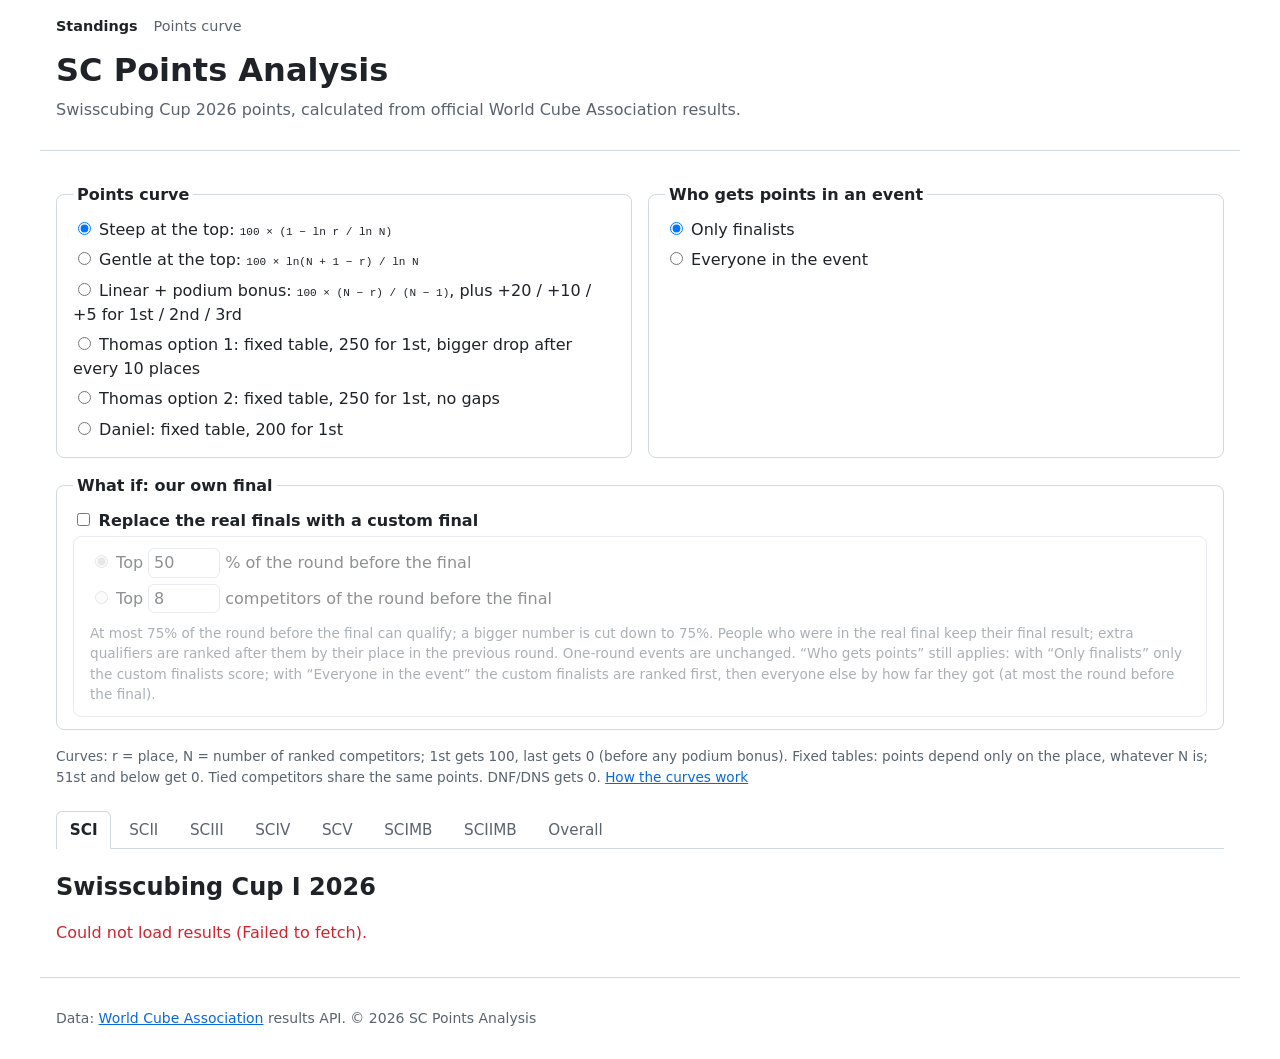
<file: index.html>
<!DOCTYPE html>
<html lang="en">
<head>
  <meta charset="UTF-8">
  <meta name="viewport" content="width=device-width, initial-scale=1.0">
  <title>SC Points Analysis</title>
  <!-- Bump ?v= on every CSS/JS link (both pages) when you change those files, so browsers fetch the new version. -->
  <link rel="stylesheet" href="css/style.css?v=11">
</head>
<body>
  <header>
    <nav class="site-nav" aria-label="Pages">
      <a href="index.html" aria-current="page">Standings</a>
      <a href="curve.html">Points curve</a>
    </nav>
    <h1>SC Points Analysis</h1>
    <p class="subtitle">Swisscubing Cup 2026 points, calculated from official World Cube Association results.</p>
  </header>

  <main id="app">
    <form id="options" class="options">
      <fieldset>
        <legend>Points curve</legend>
        <label>
          <input type="radio" name="formula" value="steep" checked>
          Steep at the top: <code>100 × (1 − ln r / ln N)</code>
        </label>
        <label>
          <input type="radio" name="formula" value="gentle">
          Gentle at the top: <code>100 × ln(N + 1 − r) / ln N</code>
        </label>
        <label>
          <input type="radio" name="formula" value="linearPodium">
          Linear + podium bonus: <code>100 × (N − r) / (N − 1)</code>, plus +20 / +10 / +5 for 1st / 2nd / 3rd
        </label>
        <label>
          <input type="radio" name="formula" value="thomas1">
          Thomas option 1: fixed table, 250 for 1st, bigger drop after every 10 places
        </label>
        <label>
          <input type="radio" name="formula" value="thomas2">
          Thomas option 2: fixed table, 250 for 1st, no gaps
        </label>
        <label>
          <input type="radio" name="formula" value="daniel">
          Daniel: fixed table, 200 for 1st
        </label>
      </fieldset>
      <fieldset>
        <legend>Who gets points in an event</legend>
        <label>
          <input type="radio" name="scope" value="finalists" checked>
          Only finalists
        </label>
        <label>
          <input type="radio" name="scope" value="everyone">
          Everyone in the event
        </label>
      </fieldset>
      <fieldset class="what-if">
        <legend>What if: our own final</legend>
        <label class="what-if-toggle">
          <input type="checkbox" name="whatIf" id="what-if-on">
          Replace the real finals with a custom final
        </label>
        <fieldset id="what-if-body" class="what-if-body" disabled>
          <label>
            <input type="radio" name="whatIfMode" value="percent" checked>
            Top <input type="number" name="whatIfPercent" min="1" max="75" step="1" value="50" aria-label="Percentage"> %
            of the round before the final
          </label>
          <label>
            <input type="radio" name="whatIfMode" value="count">
            Top <input type="number" name="whatIfCount" min="1" step="1" value="8" aria-label="Number of competitors">
            competitors of the round before the final
          </label>
          <p class="hint">At most 75% of the round before the final can qualify; a bigger number is cut down to 75%.
            People who were in the real final keep their final result; extra qualifiers are ranked after them by their
            place in the previous round. One-round events are unchanged. “Who gets points” still applies: with
            “Only finalists” only the custom finalists score; with “Everyone in the event” the custom finalists are
            ranked first, then everyone else by how far they got (at most the round before the final).</p>
        </fieldset>
      </fieldset>
      <p class="hint">Curves: r = place, N = number of ranked competitors; 1st gets 100, last gets 0 (before any podium bonus).
        Fixed tables: points depend only on the place, whatever N is; 51st and below get 0.
        Tied competitors share the same points. DNF/DNS gets 0.
        <a href="curve.html">How the curves work</a></p>
    </form>

    <div id="tabs" class="tabs" role="tablist"></div>
    <p id="status" class="status">Loading results…</p>
    <section id="panel" class="panel" role="tabpanel"></section>
  </main>

  <footer>
    <p>Data: <a href="https://www.worldcubeassociation.org/">World Cube Association</a> results API.
      &copy; <span id="year"></span> SC Points Analysis</p>
  </footer>

  <script src="js/points.js?v=11" defer></script>
  <script src="js/main.js?v=11" defer></script>
</body>
</html>
</file>
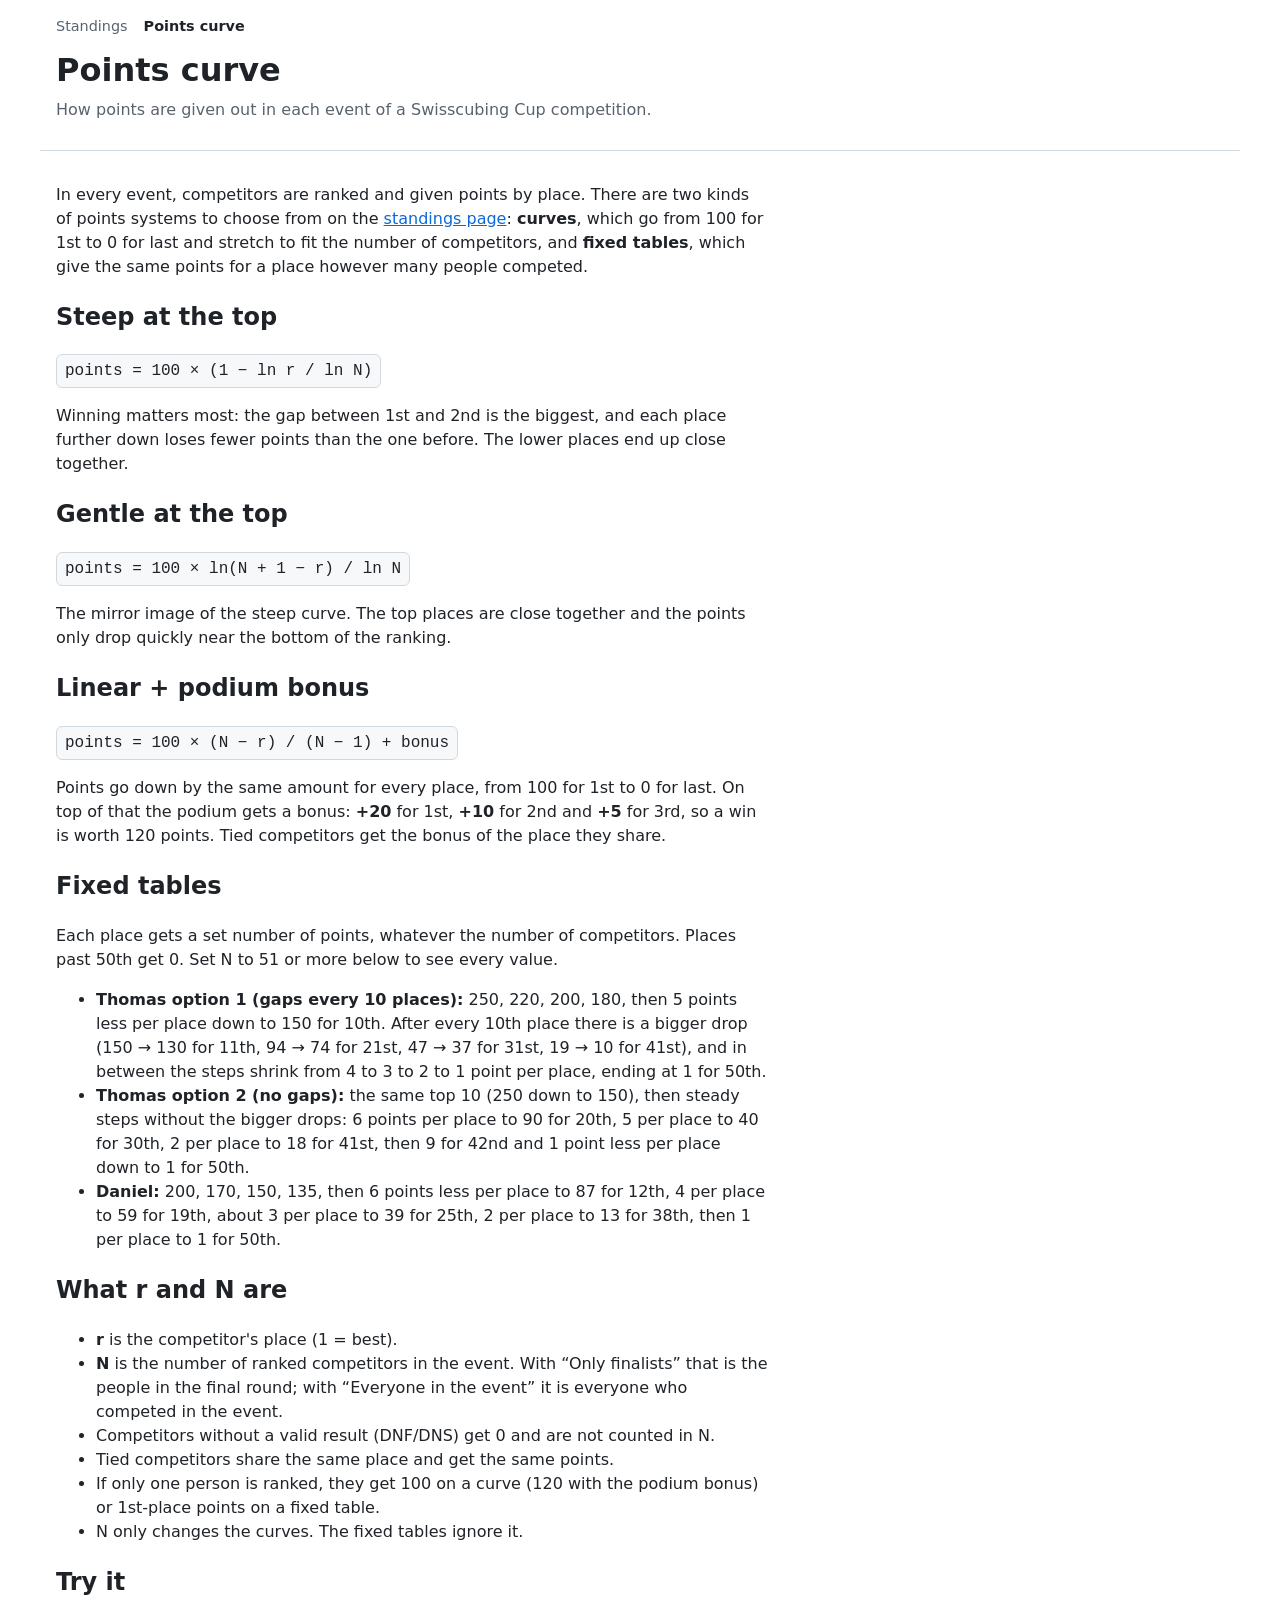
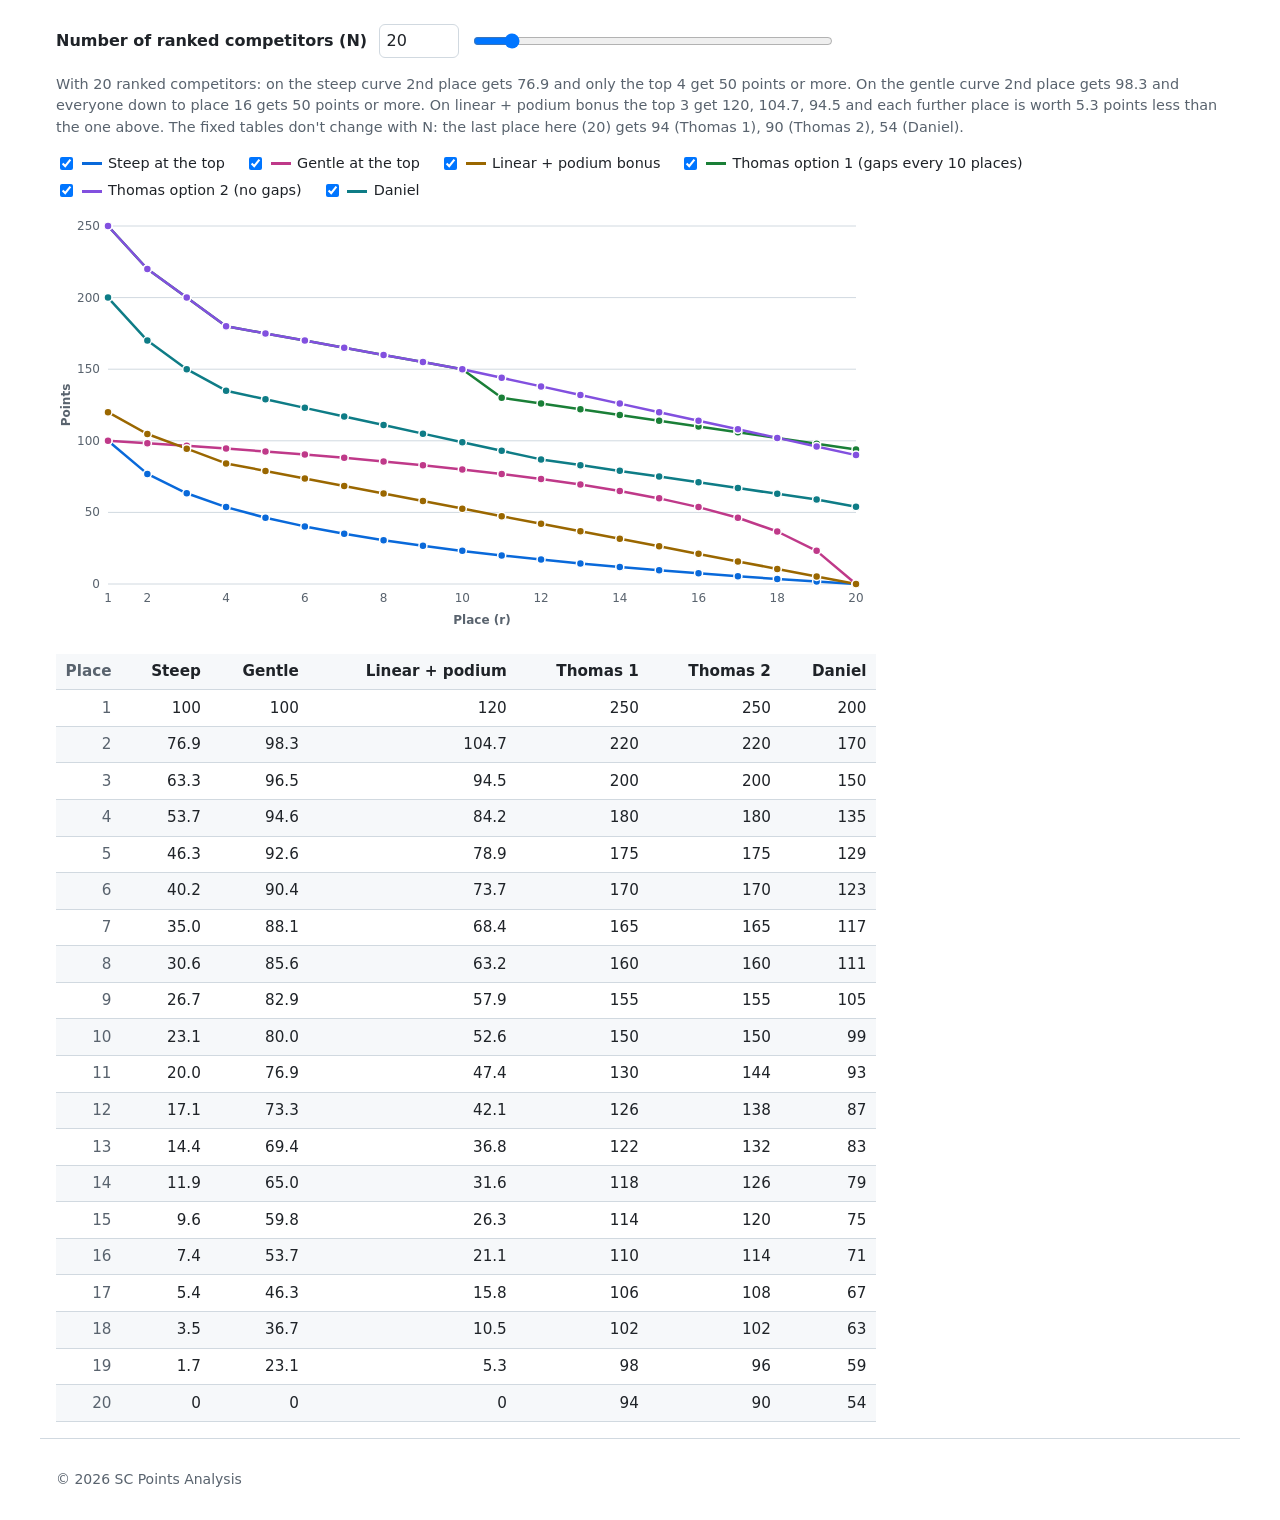
<file: curve.html>
<!DOCTYPE html>
<html lang="en">
<head>
  <meta charset="UTF-8">
  <meta name="viewport" content="width=device-width, initial-scale=1.0">
  <title>Points Curve</title>
  <!-- Bump ?v= on every CSS/JS link (both pages) when you change those files, so browsers fetch the new version. -->
  <link rel="stylesheet" href="css/style.css?v=11">
</head>
<body>
  <header>
    <nav class="site-nav" aria-label="Pages">
      <a href="index.html">Standings</a>
      <a href="curve.html" aria-current="page">Points curve</a>
    </nav>
    <h1>Points curve</h1>
    <p class="subtitle">How points are given out in each event of a Swisscubing Cup competition.</p>
  </header>

  <main>
    <section class="prose">
      <p>In every event, competitors are ranked and given points by place. There are two kinds of points
        systems to choose from on the <a href="index.html">standings page</a>: <strong>curves</strong>, which go
        from 100 for 1st to 0 for last and stretch to fit the number of competitors, and <strong>fixed
        tables</strong>, which give the same points for a place however many people competed.</p>

      <h2>Steep at the top</h2>
      <p><span class="formula">points = 100 × (1 − ln r / ln N)</span></p>
      <p>Winning matters most: the gap between 1st and 2nd is the biggest, and each place further down
        loses fewer points than the one before. The lower places end up close together.</p>

      <h2>Gentle at the top</h2>
      <p><span class="formula">points = 100 × ln(N + 1 − r) / ln N</span></p>
      <p>The mirror image of the steep curve. The top places are close together and the points only drop
        quickly near the bottom of the ranking.</p>

      <h2>Linear + podium bonus</h2>
      <p><span class="formula">points = 100 × (N − r) / (N − 1) + bonus</span></p>
      <p>Points go down by the same amount for every place, from 100 for 1st to 0 for last. On top of that the
        podium gets a bonus: <strong>+20</strong> for 1st, <strong>+10</strong> for 2nd and <strong>+5</strong>
        for 3rd, so a win is worth 120 points. Tied competitors get the bonus of the place they share.</p>

      <h2>Fixed tables</h2>
      <p>Each place gets a set number of points, whatever the number of competitors. Places past 50th get 0.
        Set N to 51 or more below to see every value.</p>
      <ul>
        <li><strong>Thomas option 1 (gaps every 10 places):</strong> 250, 220, 200, 180, then 5 points less per
          place down to 150 for 10th. After every 10th place there is a bigger drop (150 → 130 for 11th,
          94 → 74 for 21st, 47 → 37 for 31st, 19 → 10 for 41st), and in between the steps shrink from 4 to 3 to
          2 to 1 point per place, ending at 1 for 50th.</li>
        <li><strong>Thomas option 2 (no gaps):</strong> the same top 10 (250 down to 150), then steady steps
          without the bigger drops: 6 points per place to 90 for 20th, 5 per place to 40 for 30th, 2 per place to
          18 for 41st, then 9 for 42nd and 1 point less per place down to 1 for 50th.</li>
        <li><strong>Daniel:</strong> 200, 170, 150, 135, then 6 points less per place to 87 for 12th, 4 per place
          to 59 for 19th, about 3 per place to 39 for 25th, 2 per place to 13 for 38th, then 1 per place to 1 for
          50th.</li>
      </ul>

      <h2>What r and N are</h2>
      <ul>
        <li><strong>r</strong> is the competitor's place (1 = best).</li>
        <li><strong>N</strong> is the number of ranked competitors in the event. With “Only finalists” that is
          the people in the final round; with “Everyone in the event” it is everyone who competed in the event.</li>
        <li>Competitors without a valid result (DNF/DNS) get 0 and are not counted in N.</li>
        <li>Tied competitors share the same place and get the same points.</li>
        <li>If only one person is ranked, they get 100 on a curve (120 with the podium bonus) or 1st-place
          points on a fixed table.</li>
        <li>N only changes the curves. The fixed tables ignore it.</li>
      </ul>
    </section>

    <section>
      <h2>Try it</h2>
      <div class="n-control">
        <label for="n-number">Number of ranked competitors (N)</label>
        <input id="n-number" type="number" min="2" max="200" step="1" value="20">
        <input id="n-range" type="range" min="2" max="200" step="1" value="20" aria-label="Number of ranked competitors (slider)">
      </div>
      <p id="summary" class="meta"></p>

      <fieldset id="chart-legend" class="chart-legend">
        <legend class="visually-hidden">Curves shown in the chart</legend>
      </fieldset>
      <div class="chart" id="chart">
        <svg id="chart-svg" role="img" aria-label="Points by place for each points system"></svg>
        <div id="chart-tooltip" class="chart-tooltip" hidden></div>
      </div>

      <div class="table-wrap points-table">
        <table>
          <thead>
            <tr id="points-head"></tr>
          </thead>
          <tbody id="points-body"></tbody>
        </table>
      </div>
    </section>
  </main>

  <footer>
    <p>&copy; <span id="year"></span> SC Points Analysis</p>
  </footer>

  <script src="js/points.js?v=11" defer></script>
  <script src="js/curve.js?v=11" defer></script>
</body>
</html>
</file>
<file: css/style.css>
*,
*::before,
*::after {
  box-sizing: border-box;
}

:root {
  --bg: #ffffff;
  --text: #1f2328;
  --muted: #59636e;
  --border: #d1d9e0;
  --surface: #f6f8fa;
  --link: #0969da;
  --error: #d1242f;
  --success: #1a7f37;
  --success-bg: #dafbe1;
  --series-1: #0969da;
  --series-2: #bf3989;
  --series-3: #9a6700;
  --series-4: #1a7f37;
  --series-5: #8250df;
  --series-6: #0e7c86;
  --max-width-wide: 1200px;
}

@media (prefers-color-scheme: dark) {
  :root {
    --bg: #0d1117;
    --text: #e6edf3;
    --muted: #9198a1;
    --border: #3d444d;
    --surface: #151b23;
    --link: #4493f8;
    --error: #f85149;
    --success: #3fb950;
    --success-bg: #12261e;
    --series-1: #4493f8;
    --series-2: #db61a2;
    --series-3: #d29922;
    --series-4: #3fb950;
    --series-5: #a371f7;
    --series-6: #39c5cf;
  }
}

body {
  margin: 0;
  font-family: system-ui, -apple-system, "Segoe UI", Roboto, sans-serif;
  line-height: 1.5;
  background: var(--bg);
  color: var(--text);
}

header,
main,
footer {
  max-width: var(--max-width-wide);
  margin: 0 auto;
  padding: 1rem;
}

header {
  border-bottom: 1px solid var(--border);
}

footer {
  border-top: 1px solid var(--border);
  color: var(--muted);
  font-size: 0.875rem;
}

a {
  color: var(--link);
}

h1 {
  margin: 0.25rem 0;
}

.subtitle,
.meta,
.muted,
.status {
  color: var(--muted);
}

.subtitle {
  margin: 0 0 0.75rem;
}

/* Options */
.options {
  display: flex;
  flex-wrap: wrap;
  gap: 1rem;
  margin: 1rem 0;
}

.options fieldset {
  flex: 1 1 280px;
  border: 1px solid var(--border);
  border-radius: 8px;
  padding: 0.5rem 1rem 0.75rem;
  margin: 0;
}

.options legend {
  font-weight: 600;
  padding: 0 0.25rem;
}

.options label {
  display: block;
  padding: 0.2rem 0;
  cursor: pointer;
}

.options code {
  font-size: 0.85em;
}

.hint {
  flex-basis: 100%;
  margin: 0;
  color: var(--muted);
  font-size: 0.85rem;
}

/* Tabs */
.tabs {
  display: flex;
  flex-wrap: wrap;
  gap: 0.25rem;
  border-bottom: 1px solid var(--border);
  margin-top: 1.5rem;
}

.tab {
  font: inherit;
  font-size: 0.95rem;
  color: var(--muted);
  background: none;
  border: 1px solid transparent;
  border-bottom: none;
  border-radius: 6px 6px 0 0;
  padding: 0.45rem 0.8rem;
  margin-bottom: -1px;
  cursor: pointer;
}

.tab:hover {
  color: var(--text);
}

.tab[aria-selected="true"] {
  color: var(--text);
  font-weight: 600;
  background: var(--bg);
  border-color: var(--border);
}

.panel h2 {
  margin-bottom: 0.25rem;
}

.panel h2 a {
  color: inherit;
  text-decoration: none;
}

.panel h2 a:hover {
  text-decoration: underline;
}

.meta {
  margin-top: 0;
  font-size: 0.9rem;
}

.table-wrap {
  overflow-x: auto;
}

table {
  width: 100%;
  border-collapse: collapse;
  font-size: 0.95rem;
}

th,
td {
  text-align: left;
  padding: 0.4rem 0.6rem;
  border-bottom: 1px solid var(--border);
  white-space: nowrap;
}

th {
  background: var(--surface);
  font-weight: 600;
}

tbody tr:nth-child(even) {
  background: var(--surface);
}

.num {
  text-align: right;
  width: 3rem;
  color: var(--muted);
}

.error {
  color: var(--error);
}

.pts {
  text-align: right;
  font-variant-numeric: tabular-nums;
}

.total {
  font-weight: 600;
}

/* Keep the name visible when scrolling wide tables sideways. */
td.name,
th.name {
  position: sticky;
  left: 0;
  background: var(--bg);
}

tbody tr:nth-child(even) td.name,
thead th.name {
  background: var(--surface);
}

/* Site navigation */
.site-nav {
  display: flex;
  gap: 1rem;
  font-size: 0.9rem;
  margin-bottom: 0.5rem;
}

.site-nav a {
  color: var(--muted);
  text-decoration: none;
}

.site-nav a:hover,
.site-nav a[aria-current="page"] {
  color: var(--text);
}

.site-nav a[aria-current="page"] {
  font-weight: 600;
}

/* Finalist badge */
.badge-finalist {
  display: inline-block;
  font-size: 0.75rem;
  font-weight: 600;
  line-height: 1.4;
  color: var(--success);
  background: var(--success-bg);
  border: 1px solid var(--success);
  border-radius: 999px;
  padding: 0 0.45rem;
  vertical-align: 1px;
}

/* Points curve page */
.prose {
  max-width: 70ch;
}

.formula {
  display: inline-block;
  font-family: ui-monospace, SFMono-Regular, Menlo, monospace;
  background: var(--surface);
  border: 1px solid var(--border);
  border-radius: 6px;
  padding: 0.25rem 0.5rem;
}

.n-control {
  display: flex;
  flex-wrap: wrap;
  align-items: center;
  gap: 0.75rem;
  margin: 1.5rem 0 1rem;
}

.n-control label {
  font-weight: 600;
}

.n-control input[type="number"] {
  width: 5rem;
  font: inherit;
  padding: 0.25rem 0.4rem;
  color: var(--text);
  background: var(--bg);
  border: 1px solid var(--border);
  border-radius: 6px;
}

.n-control input[type="range"] {
  flex: 1 1 200px;
  max-width: 360px;
}

.chart-legend {
  display: flex;
  flex-wrap: wrap;
  gap: 0.35rem 1.25rem;
  font-size: 0.9rem;
  margin: 0 0 0.5rem;
  padding: 0;
  border: none;
}

.legend-item {
  display: inline-flex;
  align-items: center;
  gap: 0.35rem;
  cursor: pointer;
}

/* Colour swatch after the checkbox. */
.legend-item span::before {
  content: "";
  display: inline-block;
  width: 1.25rem;
  height: 0;
  border-top: 3px solid var(--swatch);
  vertical-align: middle;
  margin-right: 0.4rem;
}

.legend-item input:not(:checked) + span {
  color: var(--muted);
}

.visually-hidden {
  position: absolute;
  width: 1px;
  height: 1px;
  overflow: hidden;
  clip: rect(0 0 0 0);
  white-space: nowrap;
}

/* One colour per points system (legend swatch, line and dots). */
.steep { --swatch: var(--series-1); }
.gentle { --swatch: var(--series-2); }
.linearPodium { --swatch: var(--series-3); }
.thomas1 { --swatch: var(--series-4); }
.thomas2 { --swatch: var(--series-5); }
.daniel { --swatch: var(--series-6); }

.chart {
  position: relative;
  width: 100%;
  max-width: 820px;
}

.chart svg {
  display: block;
  width: 100%;
  height: auto;
  overflow: visible;
}

.chart .grid { stroke: var(--border); stroke-width: 1; }
.chart .axis-label { fill: var(--muted); font-size: 12px; }
.chart .axis-title { fill: var(--muted); font-size: 12px; font-weight: 600; }
.chart .line { fill: none; stroke-width: 2.5; stroke-linejoin: round; stroke-linecap: round; }
.chart .line { stroke: var(--swatch); }
.chart .dot { fill: var(--swatch); }
.chart .dot { stroke: var(--bg); stroke-width: 1.5; }
.chart .hover-line { stroke: var(--muted); stroke-width: 1; }

.chart-tooltip {
  position: absolute;
  pointer-events: none;
  background: var(--bg);
  border: 1px solid var(--border);
  border-radius: 6px;
  padding: 0.35rem 0.6rem;
  font-size: 0.85rem;
  box-shadow: 0 2px 8px rgb(0 0 0 / 0.15);
  white-space: nowrap;
}

.chart-tooltip[hidden] {
  display: none;
}

.points-table {
  max-width: 820px;
  margin-top: 1.5rem;
}

/* What-if panel */
.options .what-if {
  flex: 1 1 100%;
}

.what-if-toggle {
  font-weight: 600;
}

.what-if-body {
  border: none;
  margin: 0.25rem 0 0;
  padding: 0 0 0 1.5rem;
}

.what-if-body[disabled],
.options fieldset[disabled] {
  opacity: 0.5;
}

.what-if-body input[type="number"] {
  width: 4.5rem;
  font: inherit;
  padding: 0.1rem 0.3rem;
  color: var(--text);
  background: var(--bg);
  border: 1px solid var(--border);
  border-radius: 6px;
}

.what-if-body .hint {
  margin-top: 0.4rem;
}

.what-if-note {
  font-size: 0.9rem;
  border-left: 3px solid var(--series-3);
  background: var(--surface);
  padding: 0.4rem 0.75rem;
  border-radius: 0 6px 6px 0;
}

/* "4th - rf" badge next to event points */
.rank-badge {
  display: inline-block;
  margin-left: 0.35rem;
  padding: 0 0.3rem;
  font-size: 0.7rem;
  line-height: 1.5;
  color: var(--muted);
  border: 1px solid var(--border);
  border-radius: 4px;
  vertical-align: 1px;
  font-variant-numeric: tabular-nums;
  min-width: 5.6em; /* equal widths keep the points aligned */
  text-align: center;
}

/* Sortable column headers */
.sort-btn {
  font: inherit;
  font-weight: 600;
  color: inherit;
  background: none;
  border: none;
  padding: 0;
  cursor: pointer;
  white-space: nowrap;
}

.sort-btn:hover {
  color: var(--link);
}

.sort-arrow {
  display: inline-block;
  margin-left: 0.25rem;
  font-size: 0.75em;
  color: var(--muted);
}

.sort-arrow.active,
.sort-btn:hover .sort-arrow {
  color: var(--link);
}

th[aria-sort] .sort-btn {
  color: var(--link);
}
</file>
